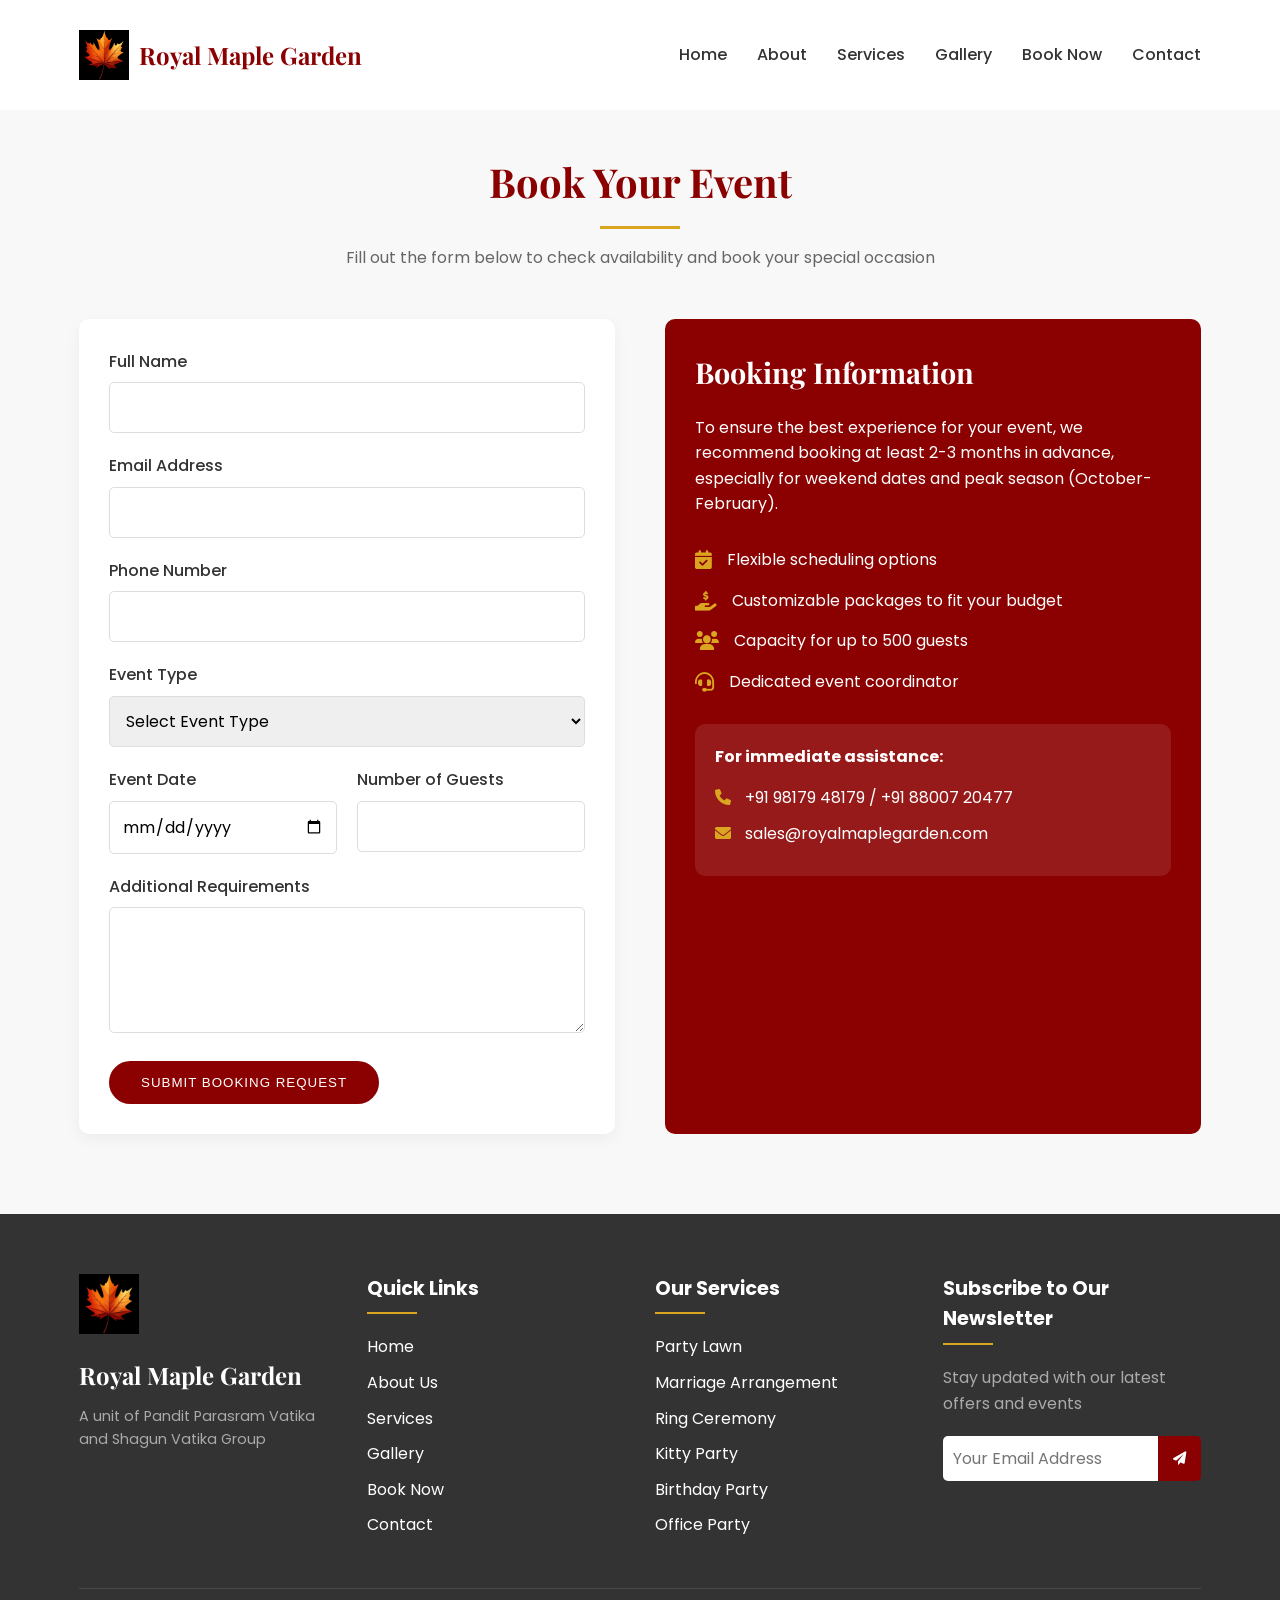
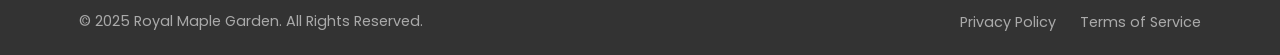
<file: booking.html>
<!DOCTYPE html>
<html lang="en">
<head>
    <meta charset="UTF-8">
    <meta name="viewport" content="width=device-width, initial-scale=1.0">
    <title>Book Your Event - Royal Maple Garden</title>
    <link rel="stylesheet" href="styles.css">
    <link rel="stylesheet" href="https://cdnjs.cloudflare.com/ajax/libs/font-awesome/6.0.0-beta3/css/all.min.css">
</head>
<body>
    <!-- Header Section -->
    <header>
        <div class="container">
            <div class="logo">
                <img src="logo.jpeg" alt="Royal Maple Garden Logo">
                <h1>Royal Maple Garden</h1>
            </div>
            <nav>
                <ul class="nav-links">
                    <li><a href="index.html">Home</a></li>
                    <li><a href="index.html#about">About</a></li>
                    <li><a href="index.html#services">Services</a></li>
                    <li><a href="index.html#gallery">Gallery</a></li>
                    <li><a href="booking.html">Book Now</a></li>
                    <li><a href="contact.html">Contact</a></li>
                </ul>
                <div class="hamburger">
                    <span></span>
                    <span></span>
                    <span></span>
                </div>
            </nav>
        </div>
    </header>

    <!-- Booking Section -->
    <section class="booking page-section">
        <div class="container">
            <h2 class="section-title">Book Your Event</h2>
            <p class="section-description">Fill out the form below to check availability and book your special occasion</p>
            
            <div class="booking-container">
                <form id="booking-form" class="booking-form">
                    <div class="form-group">
                        <label for="name">Full Name</label>
                        <input type="text" id="name" name="name" required>
                    </div>
                    
                    <div class="form-group">
                        <label for="email">Email Address</label>
                        <input type="email" id="email" name="email" required>
                    </div>
                    
                    <div class="form-group">
                        <label for="phone">Phone Number</label>
                        <input type="tel" id="phone" name="phone" required>
                    </div>
                    
                    <div class="form-group">
                        <label for="event-type">Event Type</label>
                        <select id="event-type" name="event-type" required>
                            <option value="">Select Event Type</option>
                            <option value="wedding">Wedding</option>
                            <option value="birthday">Birthday Party</option>
                            <option value="corporate">Corporate Event</option>
                            <option value="ring-ceremony">Ring Ceremony</option>
                            <option value="kitty-party">Kitty Party</option>
                            <option value="other">Other</option>
                        </select>
                    </div>
                    
                    <div class="form-row">
                        <div class="form-group">
                            <label for="event-date">Event Date</label>
                            <input type="date" id="event-date" name="event-date" required>
                        </div>
                        
                        <div class="form-group">
                            <label for="guests">Number of Guests</label>
                            <input type="number" id="guests" name="guests" min="10" required>
                        </div>
                    </div>
                    
                    <div class="form-group">
                        <label for="message">Additional Requirements</label>
                        <textarea id="message" name="message" rows="4"></textarea>
                    </div>
                    
                    <button type="submit" class="btn-primary">Submit Booking Request</button>
                </form>
                
                <div class="booking-info">
                    <h3>Booking Information</h3>
                    <p>To ensure the best experience for your event, we recommend booking at least 2-3 months in advance, especially for weekend dates and peak season (October-February).</p>
                    
                    <div class="booking-features">
                        <div class="booking-feature">
                            <i class="fas fa-calendar-check"></i>
                            <p>Flexible scheduling options</p>
                        </div>
                        <div class="booking-feature">
                            <i class="fas fa-hand-holding-usd"></i>
                            <p>Customizable packages to fit your budget</p>
                        </div>
                        <div class="booking-feature">
                            <i class="fas fa-users"></i>
                            <p>Capacity for up to 500 guests</p>
                        </div>
                        <div class="booking-feature">
                            <i class="fas fa-headset"></i>
                            <p>Dedicated event coordinator</p>
                        </div>
                    </div>
                    
                    <div class="contact-direct">
                        <h4>For immediate assistance:</h4>
                        <p><i class="fas fa-phone"></i> +91 98179 48179 / +91 88007 20477</p>
                        <p><i class="fas fa-envelope"></i> sales@royalmaplegarden.com</p>
                    </div>
                </div>
            </div>
        </div>
    </section>

    <!-- Footer Section -->
    <footer>
        <div class="container">
            <div class="footer-content">
                <div class="footer-logo">
                    <img src="logo.jpeg" alt="Royal Maple Garden Logo">
                    <h3>Royal Maple Garden</h3>
                    <p>A unit of Pandit Parasram Vatika and Shagun Vatika Group</p>
                </div>
                
                <div class="footer-links">
                    <h4>Quick Links</h4>
                    <ul>
                        <li><a href="index.html">Home</a></li>
                        <li><a href="index.html#about">About Us</a></li>
                        <li><a href="index.html#services">Services</a></li>
                        <li><a href="index.html#gallery">Gallery</a></li>
                        <li><a href="booking.html">Book Now</a></li>
                        <li><a href="contact.html">Contact</a></li>
                    </ul>
                </div>
                
                <div class="footer-services">
                    <h4>Our Services</h4>
                    <ul>
                        <li>Party Lawn</li>
                        <li>Marriage Arrangement</li>
                        <li>Ring Ceremony</li>
                        <li>Kitty Party</li>
                        <li>Birthday Party</li>
                        <li>Office Party</li>
                    </ul>
                </div>
                
                <div class="footer-newsletter">
                    <h4>Subscribe to Our Newsletter</h4>
                    <p>Stay updated with our latest offers and events</p>
                    <form class="newsletter-form">
                        <input type="email" placeholder="Your Email Address" required>
                        <button type="submit"><i class="fas fa-paper-plane"></i></button>
                    </form>
                </div>
            </div>
            
            <div class="footer-bottom">
                <p>&copy; 2025 Royal Maple Garden. All Rights Reserved.</p>
                <div class="footer-bottom-links">
                    <a href="#">Privacy Policy</a>
                    <a href="#">Terms of Service</a>
                </div>
            </div>
        </div>
    </footer>

    <!-- Booking Confirmation Modal -->
    <div id="booking-modal" class="modal">
        <div class="modal-content">
            <span class="close-modal">&times;</span>
            <div class="modal-header">
                <i class="fas fa-check-circle"></i>
                <h2>Booking Request Received</h2>
            </div>
            <div class="modal-body">
                <p>Thank you for your booking request. Our team will review your details and get back to you within 24 hours to confirm availability and discuss further arrangements.</p>
                <p>A confirmation email has been sent to your email address.</p>
            </div>
            <div class="modal-footer">
                <button id="modal-close-btn" class="btn-primary">Close</button>
            </div>
        </div>
    </div>

    <script src="script.js"></script>
</body>
</html>
</file>
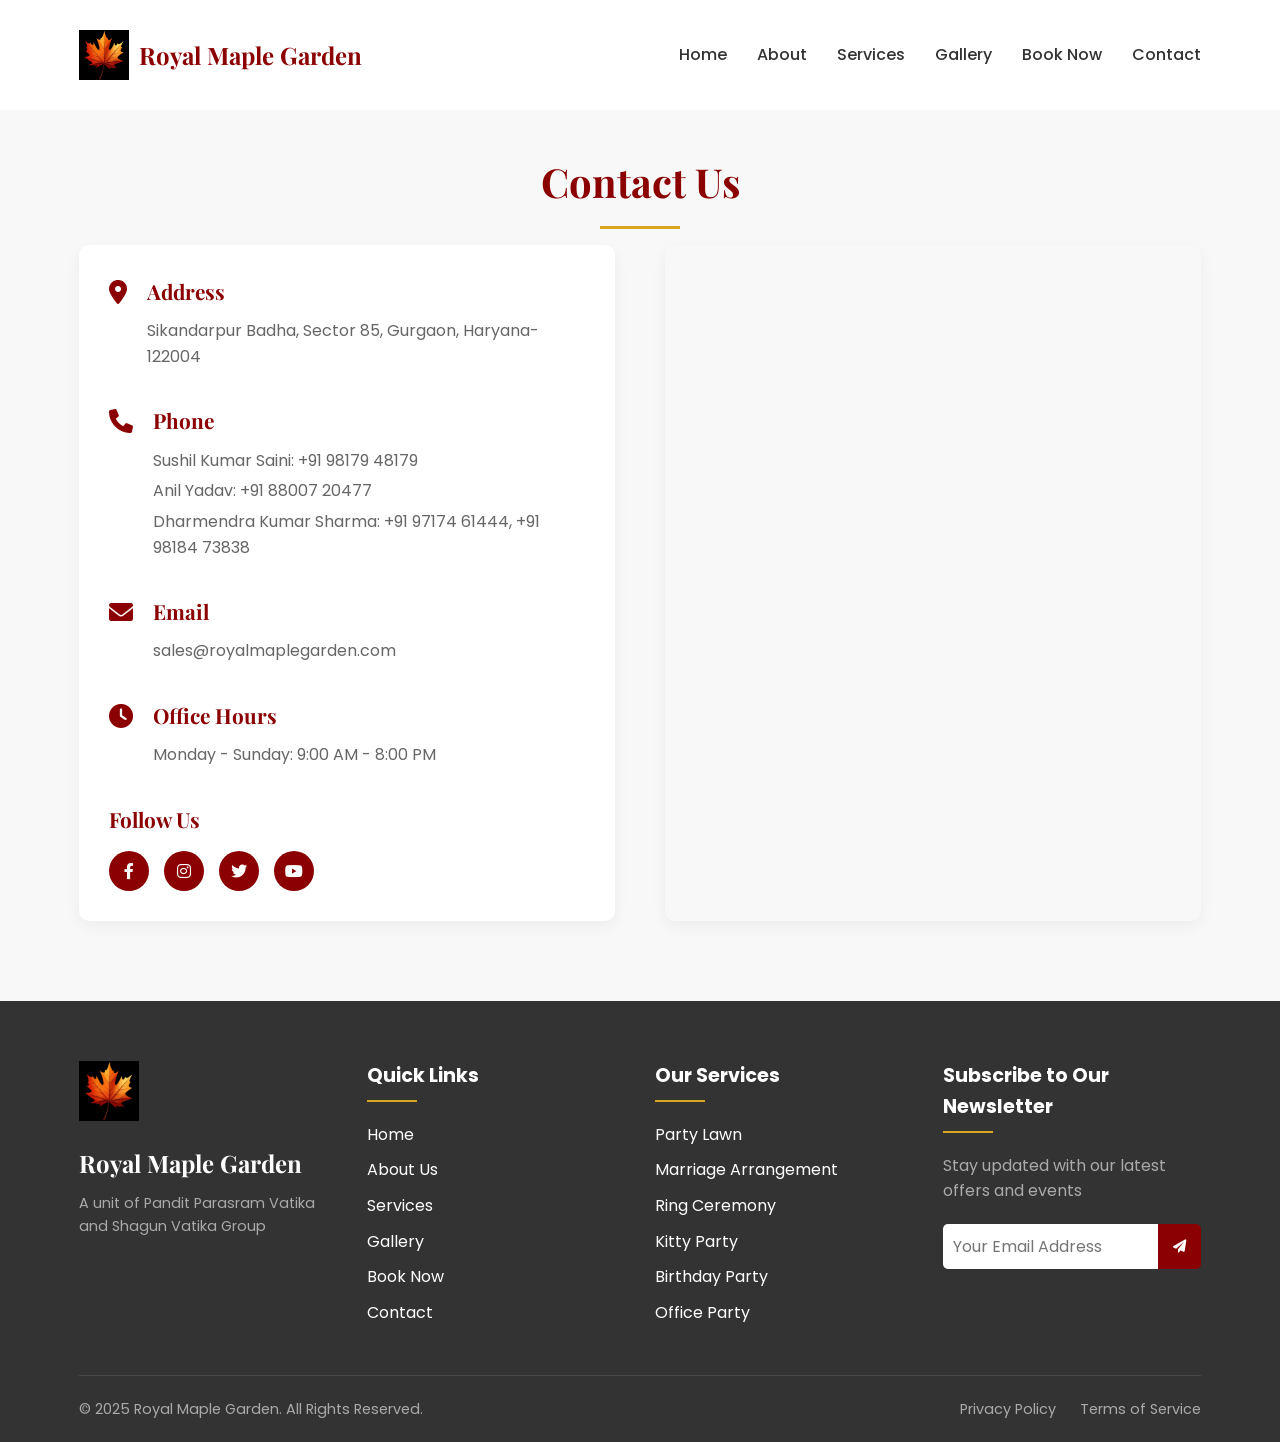
<file: contact.html>
<!DOCTYPE html>
<html lang="en">
<head>
    <meta charset="UTF-8">
    <meta name="viewport" content="width=device-width, initial-scale=1.0">
    <title>Contact Us - Royal Maple Garden</title>
    <link rel="stylesheet" href="styles.css">
    <link rel="stylesheet" href="https://cdnjs.cloudflare.com/ajax/libs/font-awesome/6.0.0-beta3/css/all.min.css">
</head>
<body>
    <!-- Header Section -->
    <header>
        <div class="container">
            <div class="logo">
                <img src="logo.jpeg" alt="Royal Maple Garden Logo">
                <h1>Royal Maple Garden</h1>
            </div>
            <nav>
                <ul class="nav-links">
                    <li><a href="index.html">Home</a></li>
                    <li><a href="index.html#about">About</a></li>
                    <li><a href="index.html#services">Services</a></li>
                    <li><a href="index.html#gallery">Gallery</a></li>
                    <li><a href="booking.html">Book Now</a></li>
                    <li><a href="contact.html">Contact</a></li>
                </ul>
                <div class="hamburger">
                    <span></span>
                    <span></span>
                    <span></span>
                </div>
            </nav>
        </div>
    </header>

    <!-- Contact Section -->
    <section class="contact page-section">
        <div class="container">
            <h2 class="section-title">Contact Us</h2>
            
            <div class="contact-container">
                <div class="contact-info">
                    <div class="contact-item">
                        <i class="fas fa-map-marker-alt"></i>
                        <div>
                            <h3>Address</h3>
                            <p>Sikandarpur Badha, Sector 85, Gurgaon, Haryana-122004</p>
                        </div>
                    </div>
                    
                    <div class="contact-item">
                        <i class="fas fa-phone"></i>
                        <div>
                            <h3>Phone</h3>
                            <p>Sushil Kumar Saini: +91 98179 48179</p>
                            <p>Anil Yadav: +91 88007 20477</p>
                            <p>Dharmendra Kumar Sharma: +91 97174 61444, +91 98184 73838</p>
                        </div>
                    </div>
                    
                    <div class="contact-item">
                        <i class="fas fa-envelope"></i>
                        <div>
                            <h3>Email</h3>
                            <p>sales@royalmaplegarden.com</p>
                        </div>
                    </div>
                    
                    <div class="contact-item">
                        <i class="fas fa-clock"></i>
                        <div>
                            <h3>Office Hours</h3>
                            <p>Monday - Sunday: 9:00 AM - 8:00 PM</p>
                        </div>
                    </div>
                    
                    <div class="social-media">
                        <h3>Follow Us</h3>
                        <div class="social-icons">
                            <a href="#" class="social-icon"><i class="fab fa-facebook-f"></i></a>
                            <a href="#" class="social-icon"><i class="fab fa-instagram"></i></a>
                            <a href="#" class="social-icon"><i class="fab fa-twitter"></i></a>
                            <a href="#" class="social-icon"><i class="fab fa-youtube"></i></a>
                        </div>
                    </div>
                </div>
                
                <div class="map-container">
                    <iframe src="https://www.google.com/maps/embed?pb=!1m18!1m12!1m3!1d3507.2615928550404!2d77.04!3d28.45!2m3!1f0!2f0!3f0!3m2!1i1024!2i768!4f13.1!3m3!1m2!1s0x0%3A0x0!2zMjjCsDI3JzAwLjAiTiA3N8KwMDInMjQuMCJF!5e0!3m2!1sen!2sin!4v1620000000000!5m2!1sen!2sin" width="100%" height="450" style="border:0;" allowfullscreen="" loading="lazy"></iframe>
                </div>
            </div>
        </div>
    </section>

    <!-- Footer Section -->
    <footer>
        <div class="container">
            <div class="footer-content">
                <div class="footer-logo">
                    <img src="logo.jpeg" alt="Royal Maple Garden Logo">
                    <h3>Royal Maple Garden</h3>
                    <p>A unit of Pandit Parasram Vatika and Shagun Vatika Group</p>
                </div>
                
                <div class="footer-links">
                    <h4>Quick Links</h4>
                    <ul>
                        <li><a href="index.html">Home</a></li>
                        <li><a href="index.html#about">About Us</a></li>
                        <li><a href="index.html#services">Services</a></li>
                        <li><a href="index.html#gallery">Gallery</a></li>
                        <li><a href="booking.html">Book Now</a></li>
                        <li><a href="contact.html">Contact</a></li>
                    </ul>
                </div>
                
                <div class="footer-services">
                    <h4>Our Services</h4>
                    <ul>
                        <li>Party Lawn</li>
                        <li>Marriage Arrangement</li>
                        <li>Ring Ceremony</li>
                        <li>Kitty Party</li>
                        <li>Birthday Party</li>
                        <li>Office Party</li>
                    </ul>
                </div>
                
                <div class="footer-newsletter">
                    <h4>Subscribe to Our Newsletter</h4>
                    <p>Stay updated with our latest offers and events</p>
                    <form class="newsletter-form">
                        <input type="email" placeholder="Your Email Address" required>
                        <button type="submit"><i class="fas fa-paper-plane"></i></button>
                    </form>
                </div>
            </div>
            
            <div class="footer-bottom">
                <p>&copy; 2025 Royal Maple Garden. All Rights Reserved.</p>
                <div class="footer-bottom-links">
                    <a href="#">Privacy Policy</a>
                    <a href="#">Terms of Service</a>
                </div>
            </div>
        </div>
    </footer>

    <script src="script.js"></script>
</body>
</html>
</file>
<file: styles.css>
/* Google Fonts Import */
@import url("https://fonts.googleapis.com/css2?family=Playfair+Display:wght@400;500;600;700&family=Poppins:wght@300;400;500;600&display=swap");

/* Reset and Base Styles */
* {
  margin: 0;
  padding: 0;
  box-sizing: border-box;
}

:root {
  --primary-color: #8b0000; /* Deep red/maroon */
  --secondary-color: #daa520; /* Gold */
  --accent-color: #228b22; /* Forest green */
  --light-color: #f8f8f8;
  --dark-color: #333;
  --gray-color: #666;
  --light-gray: #f0f0f0;
  --font-heading: "Playfair Display", serif;
  --font-body: "Poppins", sans-serif;
  --transition: all 0.3s ease;
}

html {
  scroll-behavior: smooth;
}

body {
  font-family: var(--font-body);
  line-height: 1.6;
  color: var(--dark-color);
  background-color: var(--light-color);
}

.container {
  width: 90%;
  max-width: 1200px;
  margin: 0 auto;
  padding: 0 15px;
}

img {
  max-width: 100%;
  height: auto;
}

a {
  text-decoration: none;
  color: inherit;
  transition: var(--transition);
}

ul {
  list-style: none;
}

.section-title {
  font-family: var(--font-heading);
  font-size: 2.5rem;
  color: var(--primary-color);
  text-align: center;
  margin-bottom: 1rem;
  position: relative;
  padding-bottom: 15px;
}

.section-title::after {
  content: "";
  position: absolute;
  bottom: 0;
  left: 50%;
  transform: translateX(-50%);
  width: 80px;
  height: 3px;
  background-color: var(--secondary-color);
}

.section-description {
  text-align: center;
  color: var(--gray-color);
  max-width: 700px;
  margin: 0 auto 3rem;
}

.btn-primary {
  display: inline-block;
  background-color: var(--primary-color);
  color: white;
  padding: 12px 30px;
  border-radius: 30px;
  font-weight: 500;
  text-transform: uppercase;
  letter-spacing: 1px;
  transition: var(--transition);
  border: 2px solid var(--primary-color);
}

.btn-primary:hover {
  background-color: transparent;
  color: var(--primary-color);
}

section {
  padding: 80px 0;
}

/* Header Styles */
header {
  position: fixed;
  top: 0;
  left: 0;
  width: 100%;
  background-color: rgba(255, 255, 255, 0.95);
  box-shadow: 0 2px 10px rgba(0, 0, 0, 0.1);
  z-index: 1000;
  transition: var(--transition);
}

header .container {
  display: flex;
  justify-content: space-between;
  align-items: center;
  padding: 15px;
}

.logo {
  display: flex;
  align-items: center;
}

.logo img {
  height: 50px;
  margin-right: 10px;
}

.logo h1 {
  font-family: var(--font-heading);
  font-size: 1.5rem;
  color: var(--primary-color);
  font-weight: 700;
}

.nav-links {
  display: flex;
}

.nav-links li {
  margin-left: 30px;
}

.nav-links a {
  font-weight: 500;
  color: var(--dark-color);
  position: relative;
}

.nav-links a::after {
  content: "";
  position: absolute;
  bottom: -5px;
  left: 0;
  width: 0;
  height: 2px;
  background-color: var(--primary-color);
  transition: var(--transition);
}

.nav-links a:hover {
  color: var(--primary-color);
}

.nav-links a:hover::after {
  width: 100%;
}

.hamburger {
  display: none;
  cursor: pointer;
}

.hamburger span {
  display: block;
  width: 25px;
  height: 3px;
  background-color: var(--dark-color);
  margin: 5px 0;
  transition: var(--transition);
}

/* Hero Section */
.hero {
  height: 100vh;
  background: linear-gradient(rgba(0, 0, 0, 0.6), rgba(0, 0, 0, 0.6)), url("images/hero-bg.jpg");
  background-size: cover;
  background-position: center;
  display: flex;
  align-items: center;
  justify-content: center;
  text-align: center;
  color: white;
  padding-top: 80px;
}

.hero-content {
  max-width: 800px;
  padding: 0 20px;
}

.hero-content h1 {
  font-family: var(--font-heading);
  font-size: 3.5rem;
  margin-bottom: 20px;
  text-shadow: 2px 2px 4px rgba(0, 0, 0, 0.5);
}

.hero-content h2 {
  font-size: 1.8rem;
  margin-bottom: 20px;
  font-weight: 400;
}

.hero-content p {
  font-size: 1.2rem;
  margin-bottom: 30px;
}

/* About Section */
.about-content {
  display: flex;
  align-items: center;
  gap: 50px;
}

.about-image {
  flex: 1;
  border-radius: 10px;
  overflow: hidden;
  box-shadow: 0 10px 30px rgba(0, 0, 0, 0.1);
}

.about-text {
  flex: 1;
}

.about-text h3 {
  font-family: var(--font-heading);
  font-size: 1.8rem;
  color: var(--primary-color);
  margin-bottom: 20px;
}

.about-text p {
  margin-bottom: 20px;
  color: var(--gray-color);
}

.features {
  display: grid;
  grid-template-columns: repeat(2, 1fr);
  gap: 20px;
  margin-top: 30px;
}

.feature {
  display: flex;
  align-items: center;
}

.feature i {
  font-size: 1.5rem;
  color: var(--secondary-color);
  margin-right: 15px;
}

.feature h4 {
  font-weight: 500;
}

/* Services Section */
.services {
  background-color: var(--light-gray);
}

.services-grid {
  display: grid;
  grid-template-columns: repeat(auto-fit, minmax(300px, 1fr));
  gap: 30px;
  margin-bottom: 50px;
}

.service-card {
  background-color: white;
  border-radius: 10px;
  overflow: hidden;
  box-shadow: 0 5px 15px rgba(0, 0, 0, 0.05);
  transition: var(--transition);
}

.service-card:hover {
  transform: translateY(-10px);
  box-shadow: 0 15px 30px rgba(0, 0, 0, 0.1);
}

.service-card img {
  width: 100%;
  height: 200px;
  object-fit: cover;
}

.service-card h3 {
  font-family: var(--font-heading);
  font-size: 1.3rem;
  color: var(--primary-color);
  padding: 20px 20px 10px;
}

.service-card p {
  padding: 0 20px 20px;
  color: var(--gray-color);
}

.additional-services {
  background-color: white;
  padding: 30px;
  border-radius: 10px;
  box-shadow: 0 5px 15px rgba(0, 0, 0, 0.05);
}

.additional-services h3 {
  font-family: var(--font-heading);
  font-size: 1.5rem;
  color: var(--primary-color);
  margin-bottom: 15px;
  text-align: center;
}

.additional-services p {
  text-align: center;
  margin-bottom: 30px;
  color: var(--gray-color);
}

.additional-services-grid {
  display: grid;
  grid-template-columns: repeat(4, 1fr);
  gap: 20px;
}

.additional-service {
  text-align: center;
}

.additional-service i {
  font-size: 2rem;
  color: var(--secondary-color);
  margin-bottom: 10px;
}

.additional-service h4 {
  font-weight: 500;
}

/* Gallery Section */
.gallery-grid {
  display: grid;
  grid-template-columns: repeat(3, 1fr);
  gap: 20px;
  margin-bottom: 30px;
}

.gallery-item {
  border-radius: 10px;
  overflow: hidden;
  height: 250px;
  box-shadow: 0 5px 15px rgba(0, 0, 0, 0.05);
  transition: var(--transition);
}

.gallery-item:hover {
  transform: scale(1.03);
}

.gallery-item img {
  width: 100%;
  height: 100%;
  object-fit: cover;
}

.gallery-controls {
  display: flex;
  justify-content: center;
  gap: 20px;
  margin-top: 30px;
}

.gallery-btn {
  background-color: var(--primary-color);
  color: white;
  width: 50px;
  height: 50px;
  border-radius: 50%;
  border: none;
  cursor: pointer;
  display: flex;
  align-items: center;
  justify-content: center;
  transition: var(--transition);
}

.gallery-btn:hover {
  background-color: var(--secondary-color);
}

/* Testimonials Section */
.testimonials {
  background: linear-gradient(rgba(0, 0, 0, 0.8), rgba(0, 0, 0, 0.8)), url("images/testimonial-bg.jpg");
  background-size: cover;
  background-position: center;
  background-attachment: fixed;
  color: white;
}

.testimonials .section-title {
  color: white;
}

.testimonial-slider {
  position: relative;
  max-width: 800px;
  margin: 0 auto;
  overflow: hidden;
  height: 300px;
}

.testimonial {
  position: absolute;
  top: 0;
  left: 0;
  width: 100%;
  opacity: 0;
  transition: opacity 0.5s ease;
  padding: 20px;
}

.testimonial.active {
  opacity: 1;
}

.testimonial-content {
  background-color: rgba(255, 255, 255, 0.1);
  padding: 30px;
  border-radius: 10px;
  text-align: center;
}

.testimonial-content p {
  font-size: 1.1rem;
  font-style: italic;
  margin-bottom: 20px;
}

.testimonial-author h4 {
  font-weight: 600;
  margin-bottom: 5px;
}

.testimonial-author p {
  font-size: 0.9rem;
  margin: 0;
}

.testimonial-dots {
  display: flex;
  justify-content: center;
  margin-top: 20px;
}

.dot {
  width: 12px;
  height: 12px;
  background-color: rgba(255, 255, 255, 0.3);
  border-radius: 50%;
  margin: 0 5px;
  cursor: pointer;
  transition: var(--transition);
}

.dot.active {
  background-color: var(--secondary-color);
}

/* Booking Section */
.booking-container {
  display: grid;
  grid-template-columns: 1fr 1fr;
  gap: 50px;
}

.booking-form {
  background-color: white;
  padding: 30px;
  border-radius: 10px;
  box-shadow: 0 5px 15px rgba(0, 0, 0, 0.05);
}

.form-group {
  margin-bottom: 20px;
}

.form-row {
  display: grid;
  grid-template-columns: 1fr 1fr;
  gap: 20px;
}

label {
  display: block;
  margin-bottom: 8px;
  font-weight: 500;
}

input,
select,
textarea {
  width: 100%;
  padding: 12px;
  border: 1px solid #ddd;
  border-radius: 5px;
  font-family: var(--font-body);
  font-size: 1rem;
}

textarea {
  resize: vertical;
}

.booking-info {
  background-color: var(--primary-color);
  color: white;
  padding: 30px;
  border-radius: 10px;
}

.booking-info h3 {
  font-family: var(--font-heading);
  font-size: 1.8rem;
  margin-bottom: 20px;
}

.booking-features {
  margin: 30px 0;
}

.booking-feature {
  display: flex;
  align-items: center;
  margin-bottom: 15px;
}

.booking-feature i {
  font-size: 1.2rem;
  color: var(--secondary-color);
  margin-right: 15px;
}

.contact-direct {
  background-color: rgba(255, 255, 255, 0.1);
  padding: 20px;
  border-radius: 10px;
  margin-top: 30px;
}

.contact-direct h4 {
  margin-bottom: 15px;
}

.contact-direct p {
  margin-bottom: 10px;
}

.contact-direct i {
  margin-right: 10px;
  color: var(--secondary-color);
}

/* Contact Section */
.contact-container {
  display: grid;
  grid-template-columns: 1fr 1fr;
  gap: 50px;
}

.contact-info {
  background-color: white;
  padding: 30px;
  border-radius: 10px;
  box-shadow: 0 5px 15px rgba(0, 0, 0, 0.05);
}

.contact-item {
  display: flex;
  margin-bottom: 30px;
}

.contact-item i {
  font-size: 1.5rem;
  color: var(--primary-color);
  margin-right: 20px;
  margin-top: 5px;
}

.contact-item h3 {
  font-family: var(--font-heading);
  font-size: 1.3rem;
  margin-bottom: 10px;
  color: var(--primary-color);
}

.contact-item p {
  color: var(--gray-color);
  margin-bottom: 5px;
}

.social-media h3 {
  font-family: var(--font-heading);
  font-size: 1.3rem;
  margin-bottom: 15px;
  color: var(--primary-color);
}

.social-icons {
  display: flex;
  gap: 15px;
}

.social-icon {
  display: flex;
  align-items: center;
  justify-content: center;
  width: 40px;
  height: 40px;
  background-color: var(--primary-color);
  color: white;
  border-radius: 50%;
  transition: var(--transition);
}

.social-icon:hover {
  background-color: var(--secondary-color);
  transform: translateY(-5px);
}

.map-container {
  border-radius: 10px;
  overflow: hidden;
  box-shadow: 0 5px 15px rgba(0, 0, 0, 0.05);
}

/* Footer */
footer {
  background-color: var(--dark-color);
  color: white;
  padding: 60px 0 20px;
}

.footer-content {
  display: grid;
  grid-template-columns: repeat(4, 1fr);
  gap: 30px;
  margin-bottom: 40px;
}

.footer-logo img {
  height: 60px;
  margin-bottom: 15px;
}

.footer-logo h3 {
  font-family: var(--font-heading);
  font-size: 1.5rem;
  margin-bottom: 10px;
}

.footer-logo p {
  color: #aaa;
  font-size: 0.9rem;
}

.footer-links h4,
.footer-services h4,
.footer-newsletter h4 {
  font-size: 1.2rem;
  margin-bottom: 20px;
  position: relative;
  padding-bottom: 10px;
}

.footer-links h4::after,
.footer-services h4::after,
.footer-newsletter h4::after {
  content: "";
  position: absolute;
  bottom: 0;
  left: 0;
  width: 50px;
  height: 2px;
  background-color: var(--secondary-color);
}

.footer-links ul li,
.footer-services ul li {
  margin-bottom: 10px;
}

.footer-links a:hover {
  color: var(--secondary-color);
  padding-left: 5px;
}

.footer-newsletter p {
  margin-bottom: 20px;
  color: #aaa;
}

.newsletter-form {
  display: flex;
}

.newsletter-form input {
  flex: 1;
  padding: 10px;
  border: none;
  border-radius: 5px 0 0 5px;
}

.newsletter-form button {
  background-color: var(--primary-color);
  color: white;
  border: none;
  padding: 0 15px;
  border-radius: 0 5px 5px 0;
  cursor: pointer;
  transition: var(--transition);
}

.newsletter-form button:hover {
  background-color: var(--secondary-color);
}

.footer-bottom {
  display: flex;
  justify-content: space-between;
  align-items: center;
  padding-top: 20px;
  border-top: 1px solid rgba(255, 255, 255, 0.1);
}

.footer-bottom p {
  font-size: 0.9rem;
  color: #aaa;
}

.footer-bottom-links a {
  margin-left: 20px;
  font-size: 0.9rem;
  color: #aaa;
}

.footer-bottom-links a:hover {
  color: var(--secondary-color);
}

/* Modal */
.modal {
  display: none;
  position: fixed;
  top: 0;
  left: 0;
  width: 100%;
  height: 100%;
  background-color: rgba(0, 0, 0, 0.7);
  z-index: 2000;
  align-items: center;
  justify-content: center;
}

.modal.show {
  display: flex;
}

.modal-content {
  background-color: white;
  width: 90%;
  max-width: 500px;
  border-radius: 10px;
  position: relative;
  animation: modalOpen 0.4s;
}

@keyframes modalOpen {
  from {
    opacity: 0;
    transform: translateY(-50px);
  }
  to {
    opacity: 1;
    transform: translateY(0);
  }
}

.close-modal {
  position: absolute;
  top: 15px;
  right: 15px;
  font-size: 1.5rem;
  cursor: pointer;
  color: var(--gray-color);
}

.modal-header {
  text-align: center;
  padding: 30px 30px 15px;
  border-bottom: 1px solid #eee;
}

.modal-header i {
  font-size: 3rem;
  color: #4caf50;
  margin-bottom: 15px;
}

.modal-body {
  padding: 20px 30px;
}

.modal-body p {
  margin-bottom: 15px;
}

.modal-footer {
  padding: 15px 30px 30px;
  text-align: center;
}

/* Standalone Pages */
.page-section {
  padding-top: 150px;
  min-height: 70vh;
}

/* Responsive Styles */
@media (max-width: 1024px) {
  .footer-content {
    grid-template-columns: repeat(2, 1fr);
  }
}

@media (max-width: 768px) {
  .nav-links {
    position: fixed;
    top: 80px;
    left: -100%;
    width: 100%;
    height: calc(100vh - 80px);
    background-color: white;
    flex-direction: column;
    align-items: center;
    justify-content: center;
    transition: var(--transition);
  }

  .nav-links.active {
    left: 0;
  }

  .nav-links li {
    margin: 15px 0;
  }

  .hamburger {
    display: block;
  }

  .hamburger.active span:nth-child(1) {
    transform: rotate(45deg) translate(5px, 5px);
  }

  .hamburger.active span:nth-child(2) {
    opacity: 0;
  }

  .hamburger.active span:nth-child(3) {
    transform: rotate(-45deg) translate(7px, -6px);
  }

  .hero-content h1 {
    font-size: 2.5rem;
  }

  .hero-content h2 {
    font-size: 1.5rem;
  }

  .about-content {
    flex-direction: column;
  }

  .services-grid {
    grid-template-columns: 1fr;
  }

  .additional-services-grid {
    grid-template-columns: repeat(2, 1fr);
  }

  .gallery-grid {
    grid-template-columns: 1fr 1fr;
  }

  .booking-container,
  .contact-container {
    grid-template-columns: 1fr;
  }

  .footer-content {
    grid-template-columns: 1fr;
  }
}

@media (max-width: 480px) {
  .section-title {
    font-size: 2rem;
  }

  .features,
  .form-row {
    grid-template-columns: 1fr;
  }

  .gallery-grid {
    grid-template-columns: 1fr;
  }

  .additional-services-grid {
    grid-template-columns: 1fr;
  }

  .footer-bottom {
    flex-direction: column;
    text-align: center;
  }

  .footer-bottom-links {
    margin-top: 15px;
  }

  .footer-bottom-links a {
    margin: 0 10px;
  }
}
</file>
